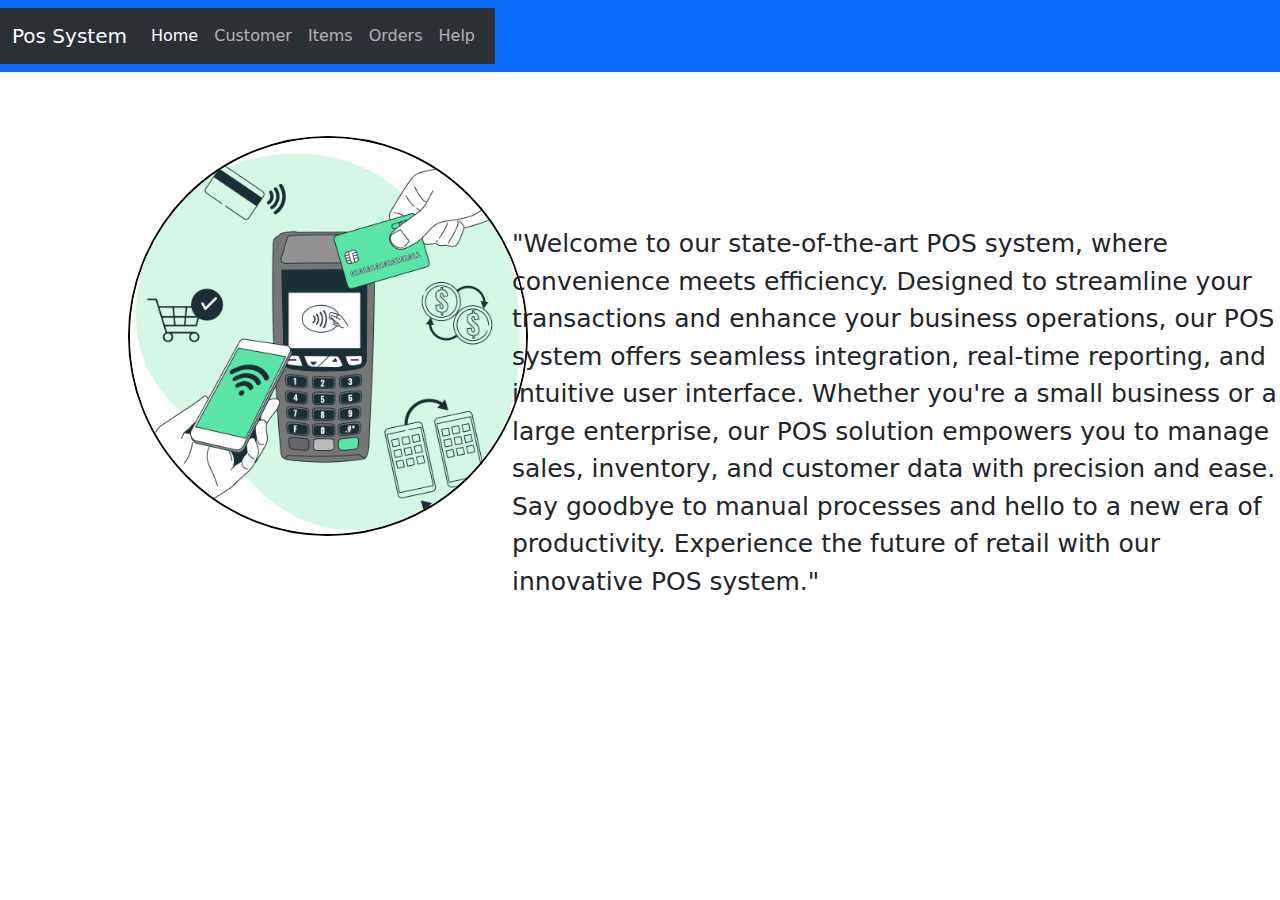
<file: index.html>
<!DOCTYPE html>
<html lang="en">
<head>
    <meta charset="UTF-8">
    <title>Pos System</title>
  <meta name="viewport" content="width=device-width, initial-scale=1.0">
  <link href="https://cdn.jsdelivr.net/npm/bootstrap@5.3.3/dist/css/bootstrap.min.css" rel="stylesheet" integrity="sha384-QWTKZyjpPEjISv5WaRU9OFeRpok6YctnYmDr5pNlyT2bRjXh0JMhjY6hW+ALEwIH" crossorigin="anonymous">
  <link rel="stylesheet" href="Assets/styles/DesignHome.css">
  <link rel="stylesheet" href="Assets/styles/DesignOrder.css">
  <link rel="stylesheet" href="Assets/styles/Designhelp.css">
  <link rel="stylesheet" href="Assets/styles/Designitem.css">

  <script src="https://code.jquery.com/jquery-3.5.1.min.js"></script>
</head>
<body>
<nav class="navbar bg-primary" data-bs-theme="dark">
  <nav class="navbar navbar-expand-lg bg-body-tertiary">
    <div class="container-fluid">
      <a class="navbar-brand" href="#">Pos System</a>
      <button class="navbar-toggler" type="button" data-bs-toggle="collapse" data-bs-target="#navbarNavAltMarkup" aria-controls="navbarNavAltMarkup" aria-expanded="false" aria-label="Toggle navigation">
        <span class="navbar-toggler-icon"></span>
      </button>
      <div class="collapse navbar-collapse" id="navbarNavAltMarkup">
        <div class="navbar-nav">
          <a class="nav-link active" aria-current="center"id="navHome" >Home</a>
          <a class="nav-link"id="navCus" >Customer</a>
          <a class="nav-link"id="navItem" >Items</a>
          <a class="nav-link"id="navOrders" >Orders</a>
          <a class="nav-link" id="navHelp" >Help</a>
        </div>
      </div>
    </div>
  </nav>
</nav>
<section id="Home"style="display: block">
  <div >
    <input type="image" src="Assets/images/8367360.jpg" class="img">

  </div>
  <div class="para">
    <p>
      "Welcome to our state-of-the-art POS system, where convenience meets efficiency. Designed to streamline your transactions and enhance your business operations, our POS system offers seamless integration, real-time reporting, and intuitive user interface. Whether you're a small business or a large enterprise, our POS solution empowers you to manage sales, inventory, and customer data with precision and ease. Say goodbye to manual processes and hello to a new era of productivity. Experience the future of retail with our innovative POS system."
    </p>
  </div>
</section>

<section id="Customer"style="display: none">
  <br>
  <div class="card" style="width: 20rem;">
    <div class="card-body">
      <h1> Customer Form</h1>
    </div>
  </div>
  <br>
  <div class="container text-center"style="position: absolute;left: 0">
    <div class="row">
      <div class="col-6 col-sm-4">
        <div class="input-group mb-3">
          <span class="input-group-text" id="basic-addon1">ID...........</span>
          <input type="text" class="form-control"id="inputCusID" placeholder="Id" aria-label="Username" aria-describedby="basic-addon1">
        </div>
      </div>
      <div class="col-6 col-sm-5">
        <div class="input-group mb-3">
          <span class="input-group-text" id="basic-addon2">Name.................</span>
          <input type="text" class="form-control" id="NameCus" placeholder="Name" aria-label="Username" aria-describedby="basic-addon1">
        </div>
      </div>
  </div>
    <br>
  <div class="container text-center"style="position: absolute;left: 0">
    <div class="row">
      <div class="col-6 col-sm-4">
        <div class="input-group mb-3">
          <span class="input-group-text" id="basic-addon3">Address</span>
          <input type="text" class="form-control" id="inputAddressCus" placeholder="Address" aria-label="Username" aria-describedby="basic-addon1">
        </div>
      </div>
      <div class="col-6 col-sm-5">
        <div class="input-group mb-3">
          <span class="input-group-text" id="basic-addon4">Phone number</span>
          <input type="text" class="form-control" id="inputAddress2Cus" placeholder="Phonenumber" aria-label="Username" aria-describedby="basic-addon1">
        </div>
      </div>
  </div>

    <br>
    <button type="button" class="btn btn-primary"id="addBtn">Add</button>
    <button type="button" class="btn btn-secondary"id="updatebtn">Update</button>
    <button type="button" class="btn btn-success"id="reset">clear</button>
    <button type="button" class="btn btn-danger"id="delete">delete</button>
    <br>
    <br>
  </div>
    <table class="table table-striped table-dark center">
      <thead>
      <tr>
        <th scope="col">ID</th>
        <th scope="col">Name</th>
        <th scope="col">Address</th>
        <th scope="col">Phone Number</th>
      </tr>
      </thead>
      <tbody id="cusTablebody">

      </tbody>
    </table>



</div>

</section>

<section id="Item"style="display: none">

  <div>
    <h1>Item Form</h1>
  </div>
  <form class="row g-4 i2">
    <div class="col-5">
      <label for="inputIDItem" class="form-label">Item ID</label>
      <input type="text" class="form-control" id="inputIDItem" placeholder="Enter ID">
    </div>
    <div class="col-5">
      <label for="NameItem" class="form-label">Type</label>
      <input type="text" class="form-control" id="NameItem" placeholder="Enter name">
    </div>

    <div class="col-5">
      <label for="inputAddressItem" class="form-label">Title</label>
      <input type="text" class="form-control" id="inputAddressItem" placeholder="Enter Address">
    </div>
    <div class="col-5">
      <label for="inputAddress2" class="form-label">Quantity</label>
      <input type="number" class="form-control" id="inputAddress2" placeholder="Enter Number">
    </div>
    <div class="col-5">
      <label for="inputAddress3" class="form-label">Unit amount</label>
      <input type="text" class="form-control" id="inputAddress3" placeholder="Enter Number">
    </div>
    <div style="position: relative;left: 30vw">
      <button type="button" class="btn btn-primary"id="item_Add">Add</button>
      <button type="button" class="btn btn-secondary"id="item_Update">Update</button>
      <button type="button" class="btn btn-success"id="item_Delete">Delete</button>
      <button type="button" class="btn btn-danger"id="item_Clear">Clear</button>
    </div>
    <div style="position: absolute;top: 20vh">
      <table class="table table-dark">
        <thead>
        <tr>
          <th scope="col">Item ID</th>
          <th scope="col">type</th>
          <th scope="col">Title</th>
          <th scope="col">Qunatity</th>
          <th scope="col">Unit Price</th>
        </tr>
        </thead>
        <tbody id="item_table_body">

        </tbody>
      </table>
    </div>
    <div class="search row g-2"style="position: absolute;top: 75vh">

    </div>
  </form>
</section>
<section id="Order" style="display: none">
  <div class="container text-center">
    <div class="row">
      <div class="col">
        <div class="card" style="width: 18rem;">
          <div class="card-body">
            <h5 class="card-title">Customer Detail</h5>
            <div class="positioning">
              <div class="col-md-12">
                <label for="validationCustom02" class="form-label">Customer_ID</label>
                <select class="form-select" id="selectCus" aria-label="Default select example">
                  <option selected ></option>
                </select>
                <label for="validationCustom02" class="form-label">Customer Name</label>
                <input type="text" class="form-control" id="validationCustom02" required>
                <label for="validationCustom03" class="form-label">Address</label>
                <input type="text" class="form-control" id="validationCustom03" required>
                <label for="validationCustom04" class="form-label">Phone Number</label>
                <input type="text" class="form-control" id="validationCustom04" required>
              </div>
            </div>
          </div>
        </div>
      </div>
      <div class="col">
        <div class="card" style="width: 18rem;">
          <div class="card-body">
            <h5 class="card-title">Item Detail</h5>
            <div class="col-md-12">
              <div class="positioning">
                <div class="col-md-12">
                  <label for="validationCustom02" class="form-label">Item_ID</label>
                  <select class="form-select"id="selectItem" aria-label="Default select example">
                    <option selected></option>
                  </select>
                  <label for="validationItem1" class="form-label">Item name</label>
                  <input type="text" class="form-control" id="validationItem1" required>
                  <label for="validationItem2" class="form-label">Quantity</label>
                  <input type="number" class="form-control" id="validationItem2" required>
                  <label for="validationItem3" class="form-label">Unit Price</label>
                  <input type="text" class="form-control" id="validationItem3" required>
                  <button type="button" class="btn btn-danger"id="addBtn2">Add</button>
                </div>
              </div>
            </div>
          </div>
        </div>
      </div>
      <div class="col">
        <div class="card" style="width: 18rem;">
          <div class="card-body">
            <h5 class="card-title">Order Confirmation</h5>
            <div class="col-md-12">
              <label for="validationconfirmation1" class="form-label">Order ID</label>
              <input type="text" class="form-control" id="validationconfirmation1" required>
              <label for="validationconfirmation2" class="form-label">Discount Amount</label>
              <input type="text" class="form-control" id="validationconfirmation2" required>
              <button type="button" class="btn btn-info"id="disBtn">Add</button>
              <label for="validationconfirmation3" class="form-label">Total Price</label>
              <input type="text" class="form-control" id="validationconfirmation3" required disabled>
              <label for="validationconfirmation4" class="form-label">Cash</label>
              <input type="text" class="form-control" id="validationconfirmation4" required>
              <button type="button" class="btn btn-danger"id="confirmBtn">Confirm</button>
              <br>
              <label for="validationconfirmation6" class="form-label">Balance</label>
              <input type="text" class="form-control" id="validationconfirmation6" required disabled>
            </div>

          </div>
        </div>
      </div>
    </div>
  </div>
  <div id="table1">
    <table class="table table-dark">
      <thead>
      <tr>
        <th scope="col">Customer Name</th>
        <th scope="col">Item</th>
        <th scope="col">Qunatity</th>
        <th scope="col">Unit Price</th>
      </tr>
      <tbody id="order_table_body">

      </tbody>
      </thead>
  </table>
  </div>
  <div id="table2">
    <table class="table table-dark">
      <thead>
      <tr>
        <th scope="col">Order Id</th>
        <th scope="col">Discount Amount</th>
        <th scope="col">Total Price</th>
        <th scope="col">Order Confirmation</th>
      </tr>
      </thead>

      <tbody id="order_table_body2">

      </tbody>
    </table>
  </div>

</section>
<section id="help"style="display: none">

  <h1>Help</h1>
  <br>
  <div class="Qr">
    <input type="image" src="Assets/images/QR_code_for_mobile_English_Wikipedia.svg" id="Qrpic">
  </div>
  <!--<label class="info">Lorem ipsum dolor sit amet, consectetur adipisicing elit. Aliquid amet at ducimus eum, id in molestiae natus </label>-->

  <div class="dis">
    <p>
      We understand that navigating a new platform can sometimes be challenging, and we're here to assist you every step of the way. Whether you're a new user looking for guidance or an experienced user needing specific information, our Help Center is designed to provide you with comprehensive support and answers to your questions
    </p>
  </div>
</section>

<script src="https://cdnjs.cloudflare.com/ajax/libs/popper.js/1.16.0/umd/popper.min.js"></script>
<script src="https://cdn.jsdelivr.net/npm/bootstrap@5.3.3/dist/js/bootstrap.bundle.min.js" integrity="sha384-YvpcrYf0tY3lHB60NNkmXc5s9fDVZLESaAA55NDzOxhy9GkcIdslK1eN7N6jIeHz" crossorigin="anonymous"></script>
<script>

</script>
<script src="Assets/jquery-3.7.1.min.js"></script>
<script type="module" src="Controller/homepageController.js">

</script>
<script type="module" src="Controller/customer_Controller.js">

</script>
<script type="module" src="Controller/item_Controller.js">

</script>
<script type="module" src="Controller/order_controller.js">

</script>
<script src="https://cdn.jsdelivr.net/npm/bootstrap@5.3.3/dist/js/bootstrap.bundle.min.js" integrity="sha384-YvpcrYf0tY3lHB60NNkmXc5s9fDVZLESaAA55NDzOxhy9GkcIdslK1eN7N6jIeHz" crossorigin="anonymous"></script>
<script>

</script>
</body>
</html>
</file>
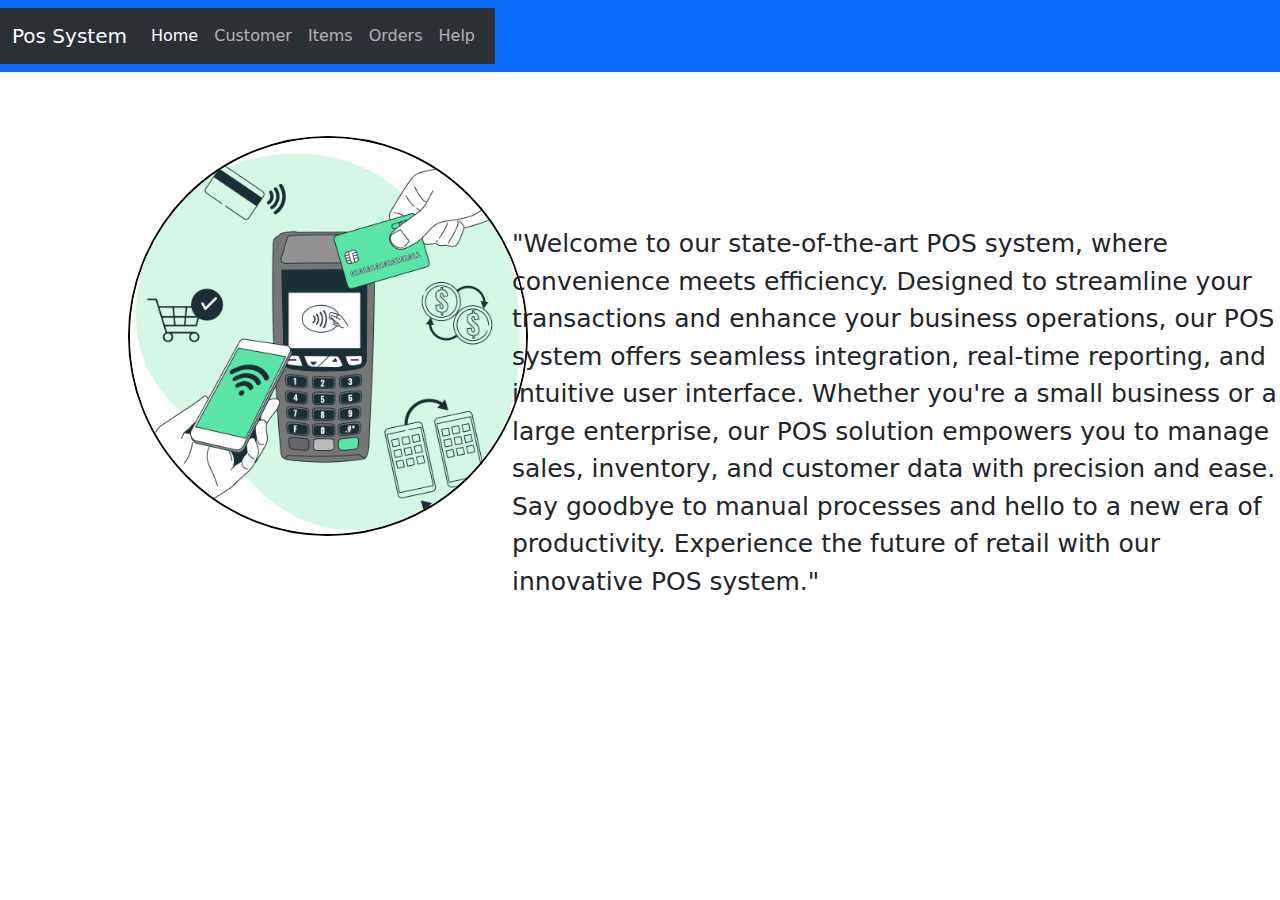
<file: Pages/index.html>
<!DOCTYPE html>
<html lang="en">
<head>
    <meta charset="UTF-8">
    <title>Pos System</title>
  <link href="https://cdn.jsdelivr.net/npm/bootstrap@5.3.3/dist/css/bootstrap.min.css" rel="stylesheet" integrity="sha384-QWTKZyjpPEjISv5WaRU9OFeRpok6YctnYmDr5pNlyT2bRjXh0JMhjY6hW+ALEwIH" crossorigin="anonymous">
  <link rel="stylesheet" href="DesignHome.css">
  <link rel="stylesheet" href="DesignOrder.css">
  <link rel="stylesheet" href="Designhelp.css">
  <link rel="stylesheet" href="Designitem.css">

</head>
<body>
<nav class="navbar bg-primary" data-bs-theme="dark">
  <nav class="navbar navbar-expand-lg bg-body-tertiary">
    <div class="container-fluid">
      <a class="navbar-brand" href="#">Pos System</a>
      <button class="navbar-toggler" type="button" data-bs-toggle="collapse" data-bs-target="#navbarNavAltMarkup" aria-controls="navbarNavAltMarkup" aria-expanded="false" aria-label="Toggle navigation">
        <span class="navbar-toggler-icon"></span>
      </button>
      <div class="collapse navbar-collapse" id="navbarNavAltMarkup">
        <div class="navbar-nav">
          <a class="nav-link active" aria-current="center"id="navHome" >Home</a>
          <a class="nav-link"id="navCus" >Customer</a>
          <a class="nav-link"id="navItem" >Items</a>
          <a class="nav-link"id="navOrders" >Orders</a>
          <a class="nav-link" id="navHelp" >Help</a>
        </div>
      </div>
    </div>
  </nav>
</nav>
<section id="Home"style="display: block">
  <div >
    <input type="image"src="8367360.jpg"class="img">
  </div>
  <div class="para">
    <p>
      "Welcome to our state-of-the-art POS system, where convenience meets efficiency. Designed to streamline your transactions and enhance your business operations, our POS system offers seamless integration, real-time reporting, and intuitive user interface. Whether you're a small business or a large enterprise, our POS solution empowers you to manage sales, inventory, and customer data with precision and ease. Say goodbye to manual processes and hello to a new era of productivity. Experience the future of retail with our innovative POS system."
    </p>
  </div>
</section>
<section id="Customer"style="display: none">

  <div>
    <h1>Customer Form</h1>
  </div>
  <br>
  <br>
  <br>
  <form class="row g-4">
    <div class="col-5">
      <label for="inputAddress" class="form-label">Customer ID</label>
      <input type="text" class="form-control" id="inputCusID" placeholder="Enter ID">
    </div>
    <div class="col-5">
      <label for="inputAddress" class="form-label">Customer Name</label>
      <input type="text" class="form-control" id="NameCus" placeholder="Enter name">
    </div>

    <div class="col-5">
      <label for="inputAddress" class="form-label">Address</label>
      <input type="text" class="form-control" id="inputAddressCus" placeholder="Enter Address">
    </div>
    <div class="col-5">
      <label for="inputAddress" class="form-label">Phone Number</label>
      <input type="text" class="form-control" id="inputAddress2Cus" placeholder="Enter Number">
    </div>
    <div style="position: relative;left: 30vw">
      <button type="button" class="btn btn-primary">Add</button>
      <button type="button" class="btn btn-secondary">Clear</button>
      <button type="button" class="btn btn-success">Remove</button>
      <button type="button" class="btn btn-danger">Update</button>
    </div>

    <div class="table">
      <table class="table table-dark">
        <thead>
        <tr>
          <th scope="col">Customer ID</th>
          <th scope="col">Name</th>
          <th scope="col">Address</th>
          <th scope="col">Phone num</th>
        </tr>
        </thead>
        <tbody>
        <tr>
          <th scope="row">1</th>
          <td>Mark</td>
          <td>Kalutara</td>
          <td>07758245987</td>
        </tr>
        <tr>
          <th scope="row">2</th>
          <td>Jacob</td>
          <td>Galle</td>
          <td>07758245987</td>
        </tr>
        <tr>
          <th scope="row">3</th>
          <td>Larry</td>
          <td>Colombo</td>
          <td>07758245987</td>
        </tr>
        </tbody>
      </table>
    </div>
    <div class="search row g-2">
      <nav class="navbar navbar-light bg-dark col-2">
        <form class="form-inline my-2 my-lg-0  ">
          <input class="form-control mr-sm-2 " type="search" placeholder="Search" aria-label="Search">
          <button class="btn btn-outline-success my-2 my-sm-0 " type="submit">Search</button>
        </form>
      </nav>
    </div>

  </form>

</section>

<section id="Item"style="display: none">

  <div>
    <h1>Item Form</h1>
  </div>
  <form class="row g-4 i2">
    <div class="col-5">
      <label for="inputAddress" class="form-label">Item ID</label>
      <input type="text" class="form-control" id="inputIDItem" placeholder="Enter ID">
    </div>
    <div class="col-5">
      <label for="inputAddress" class="form-label">Type</label>
      <input type="text" class="form-control" id="NameItem" placeholder="Enter name">
    </div>

    <div class="col-5">
      <label for="inputAddress" class="form-label">Title</label>
      <input type="text" class="form-control" id="inputAddressItem" placeholder="Enter Address">
    </div>
    <div class="col-5">
      <label for="inputAddress" class="form-label">Quantity</label>
      <input type="text" class="form-control" id="inputAddress2" placeholder="Enter Number">
    </div>
    <div class="col-5">
      <label for="inputAddress" class="form-label">Unit amount</label>
      <input type="text" class="form-control" id="inputAddress3" placeholder="Enter Number">
    </div>
    <div style="position: relative;left: 30vw">
      <button type="button" class="btn btn-primary">Add</button>
      <button type="button" class="btn btn-secondary">Update</button>
      <button type="button" class="btn btn-success">Delete</button>
      <button type="button" class="btn btn-danger">Clear</button>
    </div>
    <div style="position: absolute;top: 20vh">
      <table class="table table-dark">
        <thead>
        <tr >
          <th scope="col">Item ID</th>
          <th scope="col">type</th>
          <th scope="col">Title</th>
          <th scope="col">Qunatity</th>
          <th scope="col">Unit Price</th>
        </tr>
        </thead>
        <tbody>
        <tr>
          <th scope="row">1</th>
          <td>Mark</td>
          <td>Otto</td>
          <td>@mdo</td>
          <td>@mdo</td>
        </tr>
        <tr>
          <th scope="row">2</th>
          <td>Jacob</td>
          <td>Thornton</td>
          <td>@fat</td>
          <td>@fat</td>
        </tr>
        <tr>
          <th scope="row">3</th>
          <td colspan="2">Larry the Bird</td>
          <td>@twitter</td>
          <td>@twitter</td>
        </tr>
        </tbody>
      </table>
    </div>
    <div class="search row g-2"style="position: absolute;top: 75vh">
      <nav class="navbar navbar-light bg-dark col-2">
        <form class="form-inline my-2 my-lg-0  ">
          <input class="form-control mr-sm-2 " type="search" placeholder="Search" aria-label="Search">
          <button class="btn btn-outline-success my-2 my-sm-0 " type="submit">Search</button>
        </form>
      </nav>
    </div>
  </form>
</section>

<section id="Order"style="display: none">

  <h1>Order Form</h1>
  <br>
  <div class="block">
    <label class="detail">Invoice Details</label>
    <form class="row g-4 sep">
      <div class="col-5 data sep2">
        <label for="inputAddress" class="form-label orId">Order ID</label>
        <input type="text" class="form-control" id="inputID" placeholder="Enter ID">
      </div>
      <div class="col-5 data1 sep2 jump">
        <label for="inputAddress" class="form-label orId">Cus Name</label>
        <input type="text" class="form-control" id="Name" placeholder="Enter name">
      </div>

      <div class="col-5 data2 sep2 jump2">
        <label for="inputAddress" class="form-label orId ">Address</label>
        <input type="text" class="form-control" id="inputAddress" placeholder="Enter Address">
      </div>
      <div class="input-group int">
        <button class="btn btn-outline-secondary dropdown-toggle text" type="button" data-bs-toggle="dropdown" aria-expanded="false">Customer ID</button>
        <ul class="dropdown-menu">
          <li><a class="dropdown-item" href="#">C001</a></li>
          <li><a class="dropdown-item" href="#">C002</a></li>
          <li><a class="dropdown-item" href="#">C003</a></li>
          <li><a class="dropdown-item" href="#">C004</a></li>
          <li><a class="dropdown-item" href="#">C005</a></li>
        </ul>
        <input type="text" class="form-control" aria-label="Text input with 2 dropdown buttons">
      </div>
      <div class="date">
        <label class="dlabel">Date</label>
        <input type="date"placeholder="date">
      </div>
    </form>
  </div>
  <div class="block2">
    <label class="detail">Item Details</label>
    <form class="row g-4 up">
      <div class="col-5 data sep3">
        <label for="inputAddress" class="form-label orId">Type</label>
        <input type="text" class="form-control" id="inputItem" placeholder="Enter ID">
      </div>
      <div class="col-5 data1 sep3 jump">
        <label for="inputAddress" class="form-label orId">Unit Price</label>
        <input type="text" class="form-control" id="Type" placeholder="Enter name">
      </div>

      <div class="col-5 data2 sep3 jump2">
        <label for="inputAddress" class="form-label orId ">Qunatity</label>
        <input type="text" class="form-control" id="unit price" placeholder="Enter Address">
      </div>
      <div class="col-5 data2 sep2 jump3">
        <label for="inputAddress" class="form-label orId ">Total Price</label>
        <input type="text" class="form-control" id="quantity" placeholder="Enter Address">
      </div>
      <div class="input-group int2">
        <button class="btn btn-outline-secondary dropdown-toggle text" type="button" data-bs-toggle="dropdown" aria-expanded="false">Item Code</button>
        <ul class="dropdown-menu">
          <li><a class="dropdown-item" href="#">I001</a></li>
          <li><a class="dropdown-item" href="#">I002</a></li>
          <li><a class="dropdown-item" href="#">I003</a></li>
          <li><a class="dropdown-item" href="#">I003</a></li>
          <!--                <li><hr class="dropdown-divider"></li>-->

        </ul>
        <input type="text" class="form-control" aria-label="Text input with 2 dropdown buttons">
      </div>
      <div>
        <button class="btn1">Add</button>
      </div>
    </form>
  </div>
  <div class="block3">
    <label class="detail">Confirmation</label>
    <div class="col-5 data2 sep2 jump3">
      <label for="inputAddress" class="form-label orId ">Sub Total:</label>
      <input type="text" class="form-control" id="subTotal" placeholder="">
    </div>
    <div class="col-5 data2  jump4">
      <label for="inputAddress" class="form-label orId ">Discount</label>
      <input type="text" class="form-control" id="dis" placeholder="">
    </div>
    <div class="col-5 data2  jump5">
      <label for="inputAddress" class="form-label orId ">Total</label>
      <input type="text" class="form-control" id="total" placeholder="">
    </div>
    <div class="btn2">
      <button>Purchase</button>
    </div>
  </div>
  <div class="table1">
    <table class="table table-dark">
      <thead>
      <tr>
        <th scope="col">Item ID</th>
        <th scope="col">Customer name</th>
        <th scope="col">Type</th>
        <th scope="col">Qunatity</th>
        <th scope="col">Sub total</th>
      </tr>
      </thead>
      <tbody>
      <tr>
        <th scope="row">I001</th>
        <td>Mark</td>
        <td>Pens</td>
        <td>5</td>
        <td>1500</td>
      </tr>
      <tr>
        <th scope="row">I002</th>
        <td>Jacob</td>
        <td>Exercise</td>
        <td>8</td>
        <td>1800</td>
      </tr>
      <tr>
        <th scope="row">I003</th>
        <td>Jacob</td>
        <td>Cr Books</td>
        <td>10</td>
        <td>2000</td>
      </tr>
      </tbody>
    </table>
  </div>
</section>
<section id="help"style="display: none">

  <h1>Help</h1>
  <br>
  <div class="Qr">
    <input type="image"src="QR_code_for_mobile_English_Wikipedia.svg"id="Qrpic">
  </div>
  <!--<label class="info">Lorem ipsum dolor sit amet, consectetur adipisicing elit. Aliquid amet at ducimus eum, id in molestiae natus </label>-->

  <div class="dis">
    <p>Lorem ipsum dolor sit amet, consectetur adipisicing elit. Aliquid amet at ducimus eum, id in molestiae natus nisi numquam praesentium, quam ratione saepe sunt voluptates voluptatibus. Amet in molestias voluptatem?</p>
  </div>
  <div class="footer">
    <p>©️Lorem ipsum dolor sit amet, consectetur adipisicing elit. A alias consequatur deserunt dolores enim</p>
  </div>
</section>
<script src="https://cdn.jsdelivr.net/npm/bootstrap@5.3.3/dist/js/bootstrap.bundle.min.js" integrity="sha384-YvpcrYf0tY3lHB60NNkmXc5s9fDVZLESaAA55NDzOxhy9GkcIdslK1eN7N6jIeHz" crossorigin="anonymous"></script>

<script src="../Assets/jquery-3.7.1.min.js"></script>
<script>
$("#navHome").on('click',()=>{
  $("#Home").css({display:"block"})
  $("#Customer").css({display:"none"})
  $("#Item").css({display:"none"})
  $("#Order").css({display:"none"})
  $("#help").css({display:"none"})
})

$("#navCus").on('click',()=>{
  $("#Home").css({display:"none"})
  $("#Customer").css({display:"block"})
  $("#Item").css({display:"none"})
  $("#Order").css({display:"none"})
  $("#help").css({display:"none"})
})

$("#navItem").on('click',()=>{
  $("#Home").css({display:"none"})
  $("#Customer").css({display:"none"})
  $("#Item").css({display:"block"})
  $("#Order").css({display:"none"})
  $("#help").css({display:"none"})
})

$("#navOrders").on('click',()=>{
  $("#Home").css({display:"none"})
  $("#Customer").css({display:"none"})
  $("#Item").css({display:"none"})
  $("#Order").css({display:"block"})
  $("#help").css({display:"none"})
})

$("#navHelp").on('click',()=>{
  $("#Home").css({display:"none"})
  $("#Customer").css({display:"none"})
  $("#Item").css({display:"none"})
  $("#Order").css({display:"none"})
  $("#help").css({display:"block"})
})

</script>
</body>
</html>
</file>
<file: Assets/styles/DesignHome.css>
.img{
    width: 400px;
    height:400px;
    position: relative;
    top: 5vw;
    left: 10vw;
    border-radius: 100%;
    border: 2px solid black;
}
.para{
    align-content: center;
    position: absolute;
    top: 25vh;
    left: 40vw;

}
p{
    font-size: 25px;
}
h1{
    position: relative;
    top: 20px;
    left: 60px;
    font-size: 25px;

}
#clear{
    position: relative;
    top: 2vh;
    left:40vw;
    width: 100px;
    height: 50px;
}
#ADD1{
    position: relative;
    top: 2vh;
    left: 30vw;
    width: 100px;
    height: 50px;

}

#remove{
    position: relative;
    top: 2vh;
    left: 50vw;
    width: 100px;
    height: 50px;
}
#update{
    position: relative;
    top: 2vh;
    left: 60vw;
    width: 100px;
    height: 50px;
}
.table{
    position: absolute;
    bottom: 100px;
    top: 200px;
}
.search{
    position: absolute;
    bottom: 20px;

}
@media screen and (max-width: 365px){
    .para{
        align-content: center;
        position: absolute;
        top: 30vh;
        left: 5vw;

    }
    p{
        font-size: 20px;
    }

}
@media screen and (max-width:700px ){
    .adjust{
        background-color: aqua;
    }

    /*#ADD1{*/
    /*    position: relative;*/
    /*    top: 0vh;*/
    /*    left: -20vw;*/
    /*}*/
}
</file>
<file: Assets/styles/DesignOrder.css>
/*.postioning>.col-md-12>label{
    color: black;
    font-size: 15px;
    position: relative;
    right: 5rem;

}*/
.col{
    padding-top: 3rem;
}
.card{
    transition-duration: 1s;
}
.card:hover{
    box-shadow: rgba(0, 0, 0, 0.25) 0px 54px 55px, rgba(0, 0, 0, 0.12) 0px -12px 30px, rgba(0, 0, 0, 0.12) 0px 4px 6px, rgba(0, 0, 0, 0.17) 0px 12px 13px, rgba(0, 0, 0, 0.09) 0px -3px 5px;
 }
#addBtn2{
    position: relative;
    left:7rem;
    top: 0.5rem;
}
#confirmBtn{
    position: relative;
    left:6rem;
    top: -2.5rem;
}
#disBtn{
    position: absolute;
    right: 1rem;
    top: 9.5rem;
    width: 3rem;
   height: 2rem;
    font-size: 10px;
}
#table1{
    position: relative;
    bottom: 10rem;
    left: 0rem;
    width: 80vw;
}
#table2{
    position: relative;
    top: 2rem;
    left: 0rem;
    width: 80vw;
}
@media all and (max-width: 768px){

}
@media all and (max-width: 425px){

}
</file>
<file: Assets/styles/Designhelp.css>
.footer{
    position: absolute;
    bottom: 0;
    left: 30%;
}
h1{
    position: relative;
    top: 20px;
    left: 60px;
    font-size: 25px;
}
.dis{
    width: 300px;
    font-size: 20px;
    aspect-ratio: 1/1;
    background: yellow;
    position: relative;
    top: 75px;
    left: 300px;
}
.Qr{
    position: absolute;
    right: 150px;
    top: 50px;

}
#Qrpic{
    width: 650px;
    aspect-ratio: 1/1;
}
</file>
<file: Assets/styles/Designitem.css>
h1{
    position: relative;
    top: 20px;
    left: 60px;
    font-size: 25px;
}
.i2{
    position: relative;
    bottom: -50px;
}
.buttons{
    position: relative;
    left: 500px;
    word-spacing: 40px;
}
.buttons>button{
    width: 100px;
    height: 50px;
    border-radius: 80px;
}
@media all and (max-width: 768px){
    .buttons{
        position: relative;
        left: 100px;
        top: 10px;
        word-spacing: 20px;
    }
    .buttons>button{
        width: 70px;
        height: 50px;
        border-radius: 50px;
    }
}
@media all and (max-width: 425px){
    .buttons{
        position: relative;
        left: 30px;
        top: 10px;
        word-spacing: 20px;
    }
    .buttons>button{
        width: 70px;
        height: 50px;
        border-radius: 50px;
    }
}
</file>
<file: Pages/DesignHome.css>
.img{
    width: 400px;
    height:400px;
    position: relative;
    top: 5vw;
    left: 10vw;
    border-radius: 100%;
    border: 2px solid black;
}
.para{
    align-content: center;
    position: absolute;
    top: 25vh;
    left: 40vw;

}
p{
    font-size: 25px;
}
h1{
    font-size: 25px;
    position: fixed;
    top: 100px;
    left: 5vw;

}
#clear{
    position: relative;
    top: 2vh;
    left:40vw;
    width: 100px;
    height: 50px;
}
#ADD1{
    position: relative;
    top: 2vh;
    left: 30vw;
    width: 100px;
    height: 50px;

}

#remove{
    position: relative;
    top: 2vh;
    left: 50vw;
    width: 100px;
    height: 50px;
}
#update{
    position: relative;
    top: 2vh;
    left: 60vw;
    width: 100px;
    height: 50px;
}
.table{
    position: absolute;
    bottom: 100px;
    top: 200px;
}
.search{
    position: absolute;
    bottom: 20px;

}
@media screen and (max-width: 365px){
    .para{
        align-content: center;
        position: absolute;
        top: 30vh;
        left: 5vw;

    }
    p{
        font-size: 20px;
    }

}
@media screen and (max-width:700px ){
    .adjust{
        background-color: aqua;
    }

    /*#ADD1{*/
    /*    position: relative;*/
    /*    top: 0vh;*/
    /*    left: -20vw;*/
    /*}*/
}
</file>
<file: Pages/DesignOrder.css>
h1{
    position: relative;
    top: 20px;
    left: 60px;
    font-size: 25px;
}
.block{
    width: 450px;
    aspect-ratio: 1/1;
    background: white;
    position: relative;
    top: 50px;
    left: 20px;
    box-shadow: rgba(0, 0, 0, 0.17) 0px -23px 25px 0px inset, rgba(0, 0, 0, 0.15) 0px -36px 30px 0px inset, rgba(0, 0, 0, 0.1) 0px -79px 40px 0px inset, rgba(0, 0, 0, 0.06) 0px 2px 1px, rgba(0, 0, 0, 0.09) 0px 4px 2px, rgba(0, 0, 0, 0.09) 0px 8px 4px, rgba(0, 0, 0, 0.09) 0px 16px 8px, rgba(0, 0, 0, 0.09) 0px 32px 16px;
    transition-duration: 1s;
}
.block:hover{
    background:rgba(74, 128, 152, 0.8);
    box-shadow: rgba(0, 0, 0, 0.17) 0px -23px 25px 0px inset, rgba(0, 0, 0, 0.15) 0px -36px 30px 0px inset, rgba(0, 0, 0, 0.1) 0px -79px 40px 0px inset, rgba(0, 0, 0, 0.06) 0px 2px 1px, rgba(0, 0, 0, 0.09) 0px 4px 2px, rgba(0, 0, 0, 0.09) 0px 8px 4px, rgba(0, 0, 0, 0.09) 0px 16px 8px, rgba(0, 0, 0, 0.09) 0px 32px 16px;
}
.up{
    position: relative;
    top: 50px;
}
.data{
    position: absolute;
    top: -20px;
    left: 100px;
}
.data1{
    position: absolute;
    top: 150px;
    left: 100px;
}
.data2{
    position: absolute;
    top: 250px;
    left: 100px;
}
.data3{
    position: absolute;
    top: 60px;
    left: -10px;
    width: 0;
    left: 100px;
}
.sep{
    position: relative;
    top: 70px;
}
.int{
    width: 300px;
    position: relative;
    top: 80px;
    left: 20px;

}
.btn1{
    position: absolute;
    top: 350px;
    left: 360px;
    width: 80px;
   height: 30px;
}
.int2{
    width: 300px;
    position: relative;
    top: 10px;
    left: 20px;

}
.text{
    font-size: 14px;
    width: 105px;
}
.orId{
    position: relative;
    left: -80px;
    top: 35px;
}
.sep2{
    position: absolute;
    left: 125px;
}
.sep3{
    position: absolute;
    left: 125px;
    top: 50px;
}
.jump{
    position: absolute;
    top: 115px;
}
.jump2{
position: absolute;
    top: 180px;
}
.date{
    position: absolute;
    top: 280px;
    left: 125px;

}
.dlabel{
    position: absolute;
    left: -65px;

}
.detail{
    top: 0;
    position: absolute;
    left: 100px;
    font-size: 30px;
}
.block2{
    background: transparent;
    position: relative;
    left: 500px;
    top: -377px;
    width: 450px;
    aspect-ratio: 1/1;
    box-shadow: rgba(0, 0, 0, 0.17) 0px -23px 25px 0px inset, rgba(0, 0, 0, 0.15) 0px -36px 30px 0px inset, rgba(0, 0, 0, 0.1) 0px -79px 40px 0px inset, rgba(0, 0, 0, 0.06) 0px 2px 1px, rgba(0, 0, 0, 0.09) 0px 4px 2px, rgba(0, 0, 0, 0.09) 0px 8px 4px, rgba(0, 0, 0, 0.09) 0px 16px 8px, rgba(0, 0, 0, 0.09) 0px 32px 16px;
    transition: 1s;
}
.block2:hover{
    background:rgba(74, 128, 152, 0.8);
}
.block3{
    width: 453px;
    aspect-ratio: 1/1;
    background: transparent;
    position: relative;
    top: -830px;
    left: 1000px;
    box-shadow: rgba(0, 0, 0, 0.17) 0px -23px 25px 0px inset, rgba(0, 0, 0, 0.15) 0px -36px 30px 0px inset, rgba(0, 0, 0, 0.1) 0px -79px 40px 0px inset, rgba(0, 0, 0, 0.06) 0px 2px 1px, rgba(0, 0, 0, 0.09) 0px 4px 2px, rgba(0, 0, 0, 0.09) 0px 8px 4px, rgba(0, 0, 0, 0.09) 0px 16px 8px, rgba(0, 0, 0, 0.09) 0px 32px 16px;
   transition: 1s;
}
.block3:hover{
    background:rgba(74, 128, 152, 0.8);
}
.jump4{
    position: absolute;
    top: 150px;
    left: 125px;
}
.jump5{
    position: absolute;
    top: 50px;
    left: 125px;
}
.btn2{
    position: absolute;
    top: 400px;
    left: 350px;
}
@media all and (max-width: 768px){

}
@media all and (max-width: 425px){

}
</file>
<file: Pages/Designhelp.css>
.footer{
    position: absolute;
    bottom: 0;
    left: 30%;
}
h1{
    position: relative;
    top: 20px;
    left: 60px;
    font-size: 25px;
}
.dis{
    width: 300px;
    font-size: 20px;
    aspect-ratio: 1/1;
    background: yellow;
    position: relative;
    top: 75px;
    left: 300px;
}
.Qr{
    position: absolute;
    right: 150px;
    top: 50px;

}
#Qrpic{
    width: 650px;
    aspect-ratio: 1/1;
}
</file>
<file: Pages/Designitem.css>
h1{
    position: relative;
    top: 20px;
    left: 60px;
    font-size: 25px;
}
.i2{
    position: relative;
    bottom: -50px;
}
.buttons{
    position: relative;
    left: 500px;
    word-spacing: 40px;
}
.buttons>button{
    width: 100px;
    height: 50px;
    border-radius: 80px;
}
@media all and (max-width: 768px){
    .buttons{
        position: relative;
        left: 100px;
        top: 10px;
        word-spacing: 20px;
    }
    .buttons>button{
        width: 70px;
        height: 50px;
        border-radius: 50px;
    }
}
@media all and (max-width: 425px){
    .buttons{
        position: relative;
        left: 30px;
        top: 10px;
        word-spacing: 20px;
    }
    .buttons>button{
        width: 70px;
        height: 50px;
        border-radius: 50px;
    }
}
</file>
